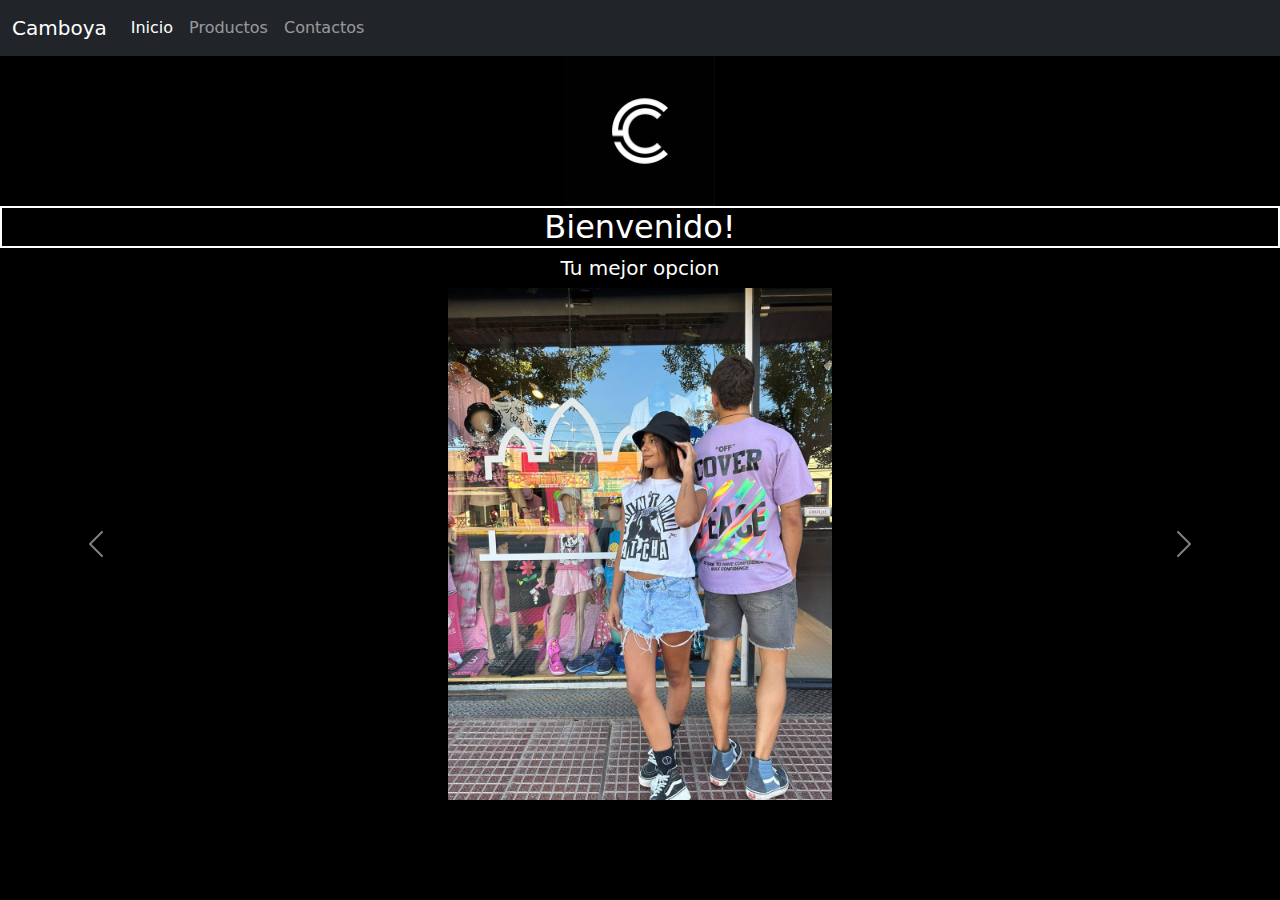
<file: pruebaaa/index.html>
<!DOCTYPE html>
<html lang="en">
<head>
    <meta charset="UTF-8">
    <meta name="viewport" content="width=device-width, initial-scale=1.0">
    <title>Camboya</title>
    <link rel="shortcut icon" href="./img/c.jpg" type="image/x-icon">
    <link rel="stylesheet" href="./style.css">
    <link href="https://cdn.jsdelivr.net/npm/bootstrap@5.3.3/dist/css/bootstrap.min.css" rel="stylesheet"
        integrity="sha384-QWTKZyjpPEjISv5WaRU9OFeRpok6YctnYmDr5pNlyT2bRjXh0JMhjY6hW+ALEwIH" crossorigin="anonymous">
</head>
<body>
    <!--navegador-->
    <nav class="navbar navbar-expand-lg navbar-dark bg-dark">
        <div class="container-fluid">
            <a class="navbar-brand" href="#">Camboya</a>
            <button class="navbar-toggler text-white" type="button" data-bs-toggle="collapse"
                data-bs-target="#navbarNavDropdown" aria-controls="navbarNavDropdown" aria-expanded="false"
                aria-label="Toggle navigation">
                <span class="navbar-toggler-icon"></span>
            </button>
            <div class="collapse navbar-collapse" id="navbarNavDropdown">
                <ul class="navbar-nav">
                    <li class="nav-item">
                        <a class="nav-link active" aria-current="page" href="./index.html">Inicio</a>
                    </li>
                    <li class="nav-item">
                        <a class="nav-link" href="./productos.html">Productos</a>
                    </li>
                    <li class="nav-item">
                        <a class="nav-link" href="./contactos.html">Contactos</a>
                    </li>
                </ul>
            </div>
        </div>
    </nav>
    <div class="logo_container">
        <img class="logo_style" src="./img/c.jpg" alt="">
    </div>
    <main>
        <h1 class="titulo">Bienvenido!</h1>
        <h5 class="slogan">
            Tu mejor opcion
        </h5>
        <div id="carouselExample" class="carousel slide">
            <div class="carousel-inner">
                <div class="carousel-item active">
                    <img src="./img/fotolocal3.jpeg" class="d-block w-100 width-100px" alt="...">
                </div>
                <div class="carousel-item">
                    <img src="./img/prod2.jpeg" class="d-block w-100" alt="...">
                </div>
                <div class="carousel-item">
                    <img src="./img/prod6.jpeg" class="d-block w-100" alt="...">
                </div>
            </div>
            <button class="carousel-control-prev" type="button" data-bs-target="#carouselExample" data-bs-slide="prev">
                <span class="carousel-control-prev-icon" aria-hidden="true"></span>
                <span class="visually-hidden">Previous</span>
            </button>
            <button class="carousel-control-next" type="button" data-bs-target="#carouselExample" data-bs-slide="next">
                <span class="carousel-control-next-icon" aria-hidden="true"></span>
                <span class="visually-hidden">Next</span>
            </button>
        </div>
    </main>
    <script src="https://cdn.jsdelivr.net/npm/bootstrap@5.3.3/dist/js/bootstrap.bundle.min.js"
        integrity="sha384-YvpcrYf0tY3lHB60NNkmXc5s9fDVZLESaAA55NDzOxhy9GkcIdslK1eN7N6jIeHz"
        crossorigin="anonymous"></script>
</body>
</html>
</html>
</file>
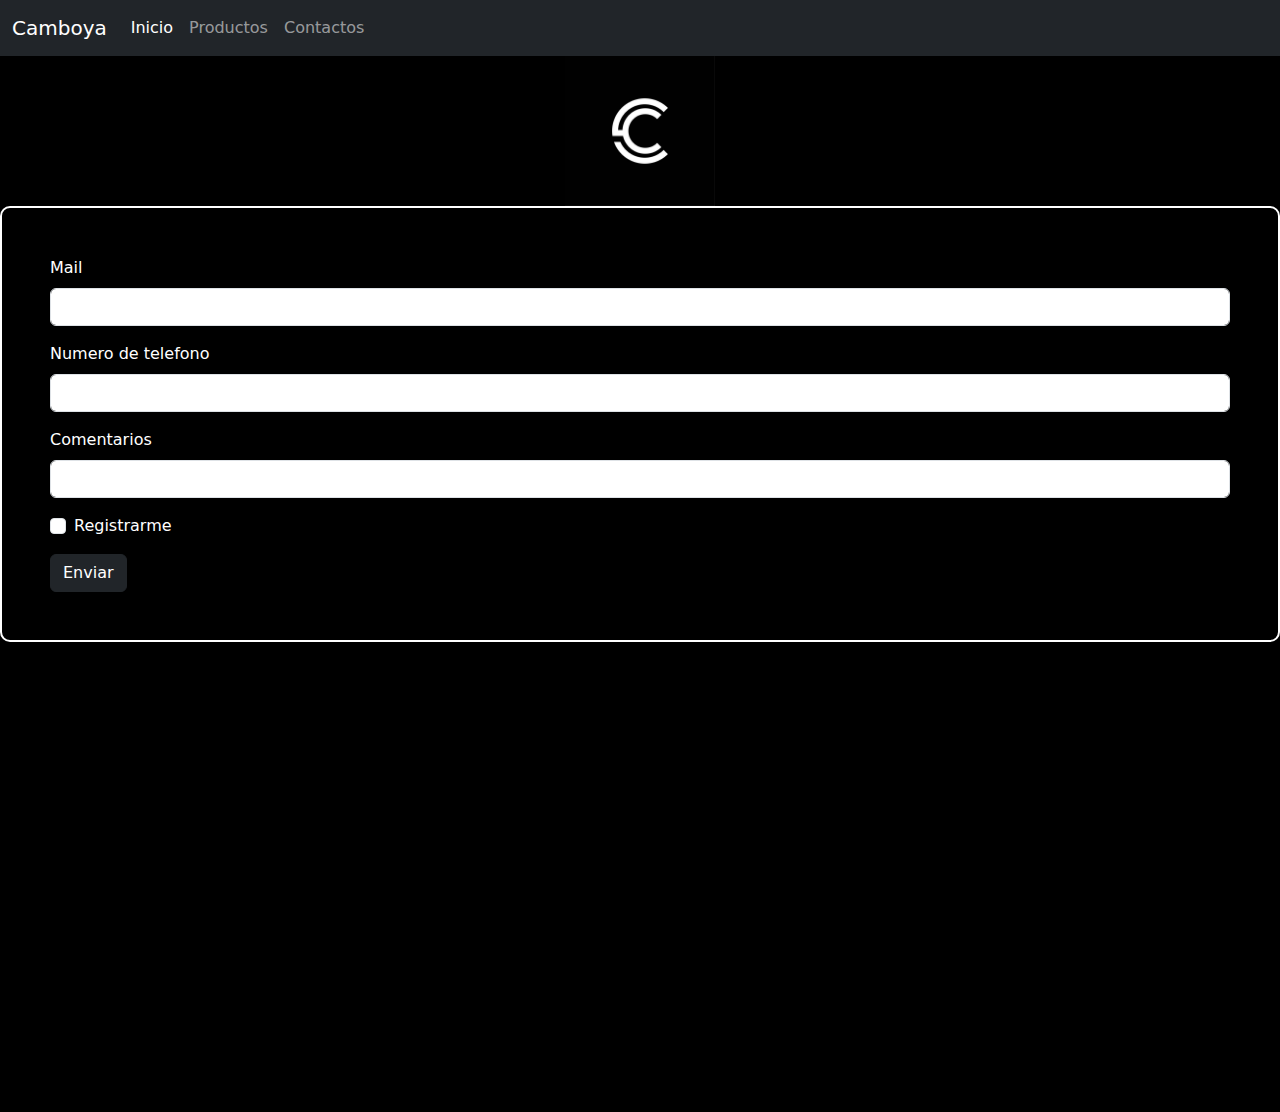
<file: pruebaaa/contactos.html>
<!DOCTYPE html>
<html lang="en">
<head>
    <meta charset="UTF-8">
    <meta name="viewport" content="width=device-width, initial-scale=1.0">
    <title>Contactos</title>
    <link rel="stylesheet" href="./style.css">
    <link rel="shortcut icon" href="./img/c.jpg" type="image/x-icon">
    <link href="https://cdn.jsdelivr.net/npm/bootstrap@5.3.3/dist/css/bootstrap.min.css" rel="stylesheet"
        integrity="sha384-QWTKZyjpPEjISv5WaRU9OFeRpok6YctnYmDr5pNlyT2bRjXh0JMhjY6hW+ALEwIH" crossorigin="anonymous">
</head>

<body>
    <nav class="navbar navbar-expand-lg navbar-dark bg-dark">
        <div class="container-fluid">
            <a class="navbar-brand" href="#">Camboya</a>
            <button class="navbar-toggler text-white" type="button" data-bs-toggle="collapse"
                data-bs-target="#navbarNavDropdown" aria-controls="navbarNavDropdown" aria-expanded="false"
                aria-label="Toggle navigation">
                <span class="navbar-toggler-icon"></span>
            </button>
            <div class="collapse navbar-collapse" id="navbarNavDropdown">
                <ul class="navbar-nav">
                    <li class="nav-item">
                        <a class="nav-link active" aria-current="page" href="./index.html">Inicio</a>
                    </li>
                    <li class="nav-item">
                        <a class="nav-link" href="./productos.html">Productos</a>
                    </li>
                    <li class="nav-item">
                        <a class="nav-link" href="./contactos.html">Contactos</a>
                    </li>
                </ul>
            </div>
        </div>
    </nav>
    <div class="logo_container">
        <img class="logo_style" src="./img/c.jpg" alt="">
    </div>
    <main>
        <div class="boxform">
            <form class="formulario">
                <div class="mb-3">
                <label for="exampleInputEmail1" class="form-label">Mail</label>
                <input type="email" class="form-control" id="exampleInputEmail1" aria-describedby="emailHelp">
                </div>
                <div class="mb-3">
                <label for="exampleInputnumber" class="form-label">Numero de telefono</label>
                <input type="name" class="form-control" id="exampleInputname1">
                </div>
                <div class="mb-3">
                    <label for="exampleInputname1" class="form-label">Comentarios</label>
                    <input type="name" class="form-control" id="exampleInputname1">
                </div>
                <div class="mb-3 form-check">
                <input type="checkbox" class="form-check-input" id="exampleCheck1">
                <label class="form-check-label" for="exampleCheck1">Registrarme</label>
                </div>
                <button type="submit" class="btn btn-dark">Enviar</button>
            </form>
        </div>
        
        <div class="map-container">
            <iframe src="https://www.google.com/maps/embed?pb=!4v1712629288374!6m8!1m7!1sx0ed5epQLVv8yTETfJBfkQ!2m2!1d-31.2967842453039!2d-64.29247195642655!3f195.88343931127997!4f-4.19780489862525!5f1.765592594910721" width="600" height="450" style="border:0;" allowfullscreen="" loading="lazy" referrerpolicy="no-referrer-when-downgrade"></iframe>
        </div>
    </main>
    <script src="https://cdn.jsdelivr.net/npm/bootstrap@5.3.3/dist/js/bootstrap.bundle.min.js"
        integrity="sha384-YvpcrYf0tY3lHB60NNkmXc5s9fDVZLESaAA55NDzOxhy9GkcIdslK1eN7N6jIeHz"
        crossorigin="anonymous"></script>
</body>
</html>
</file>
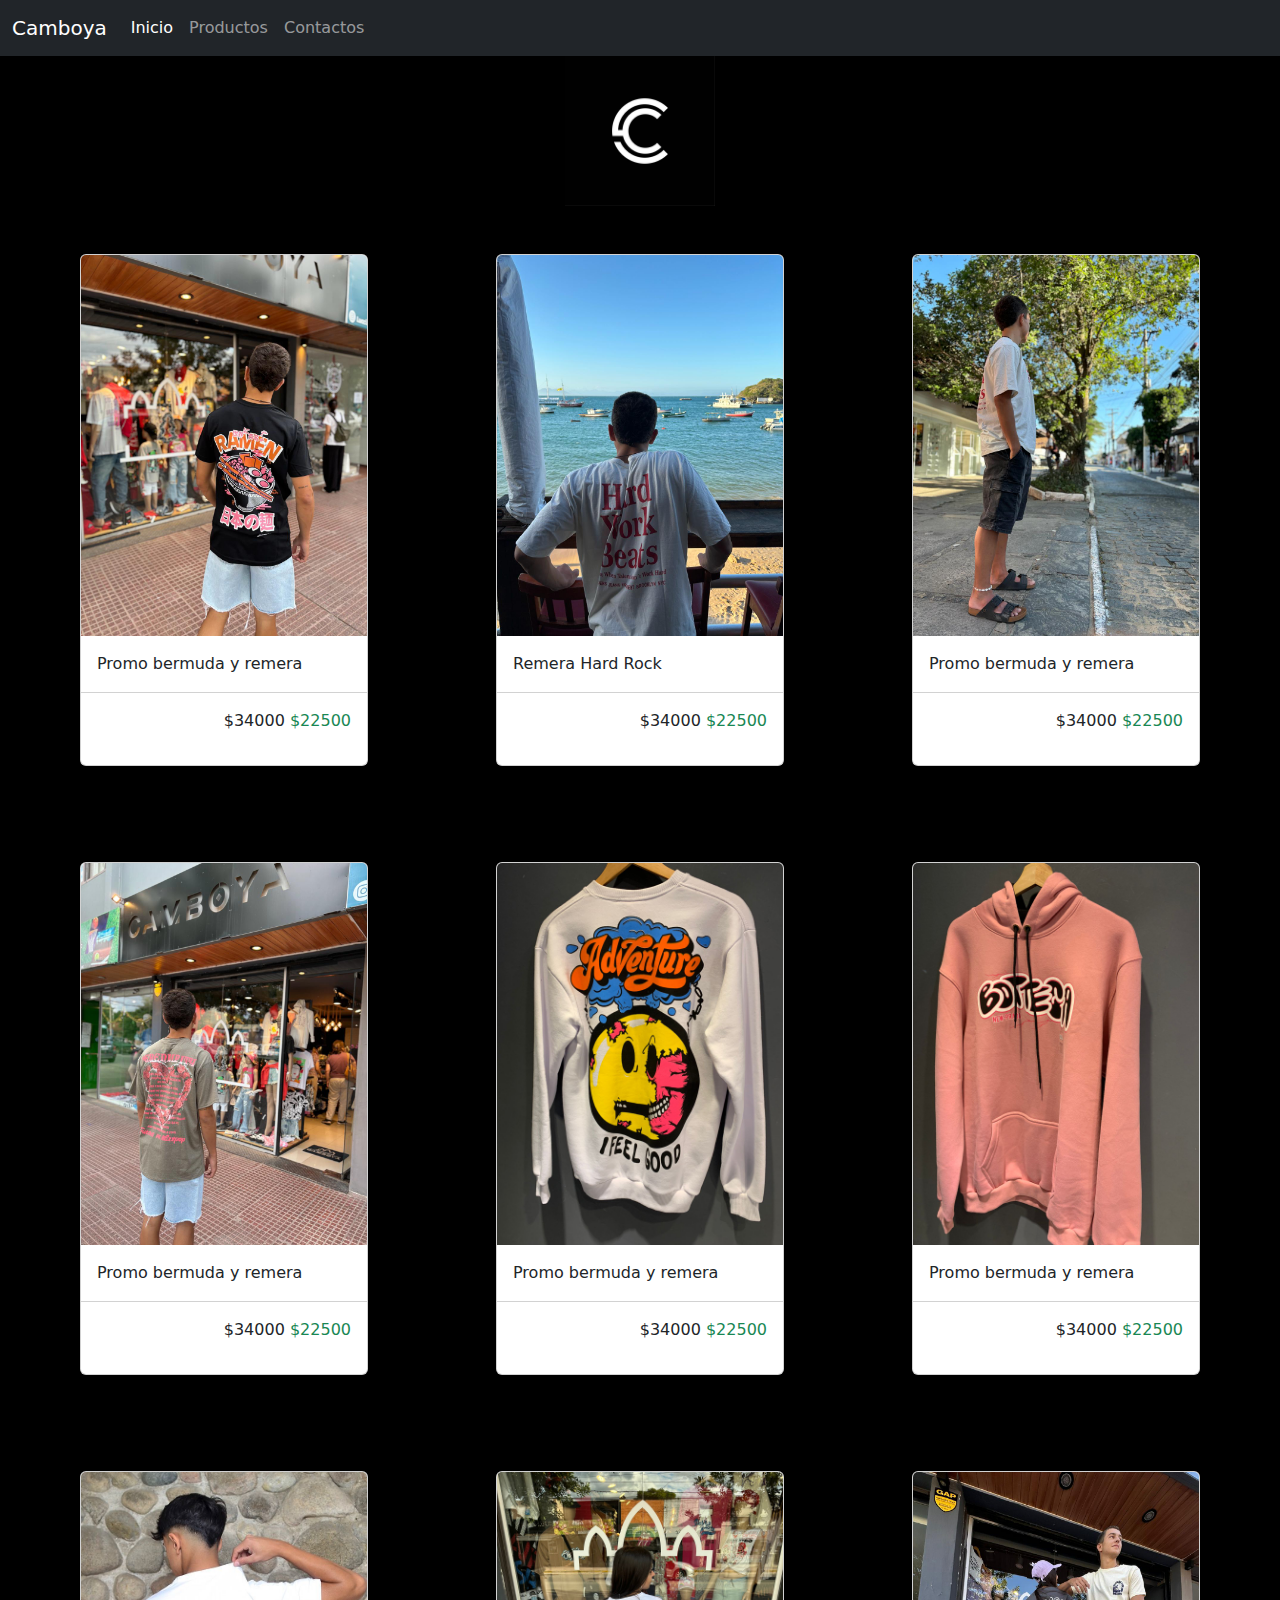
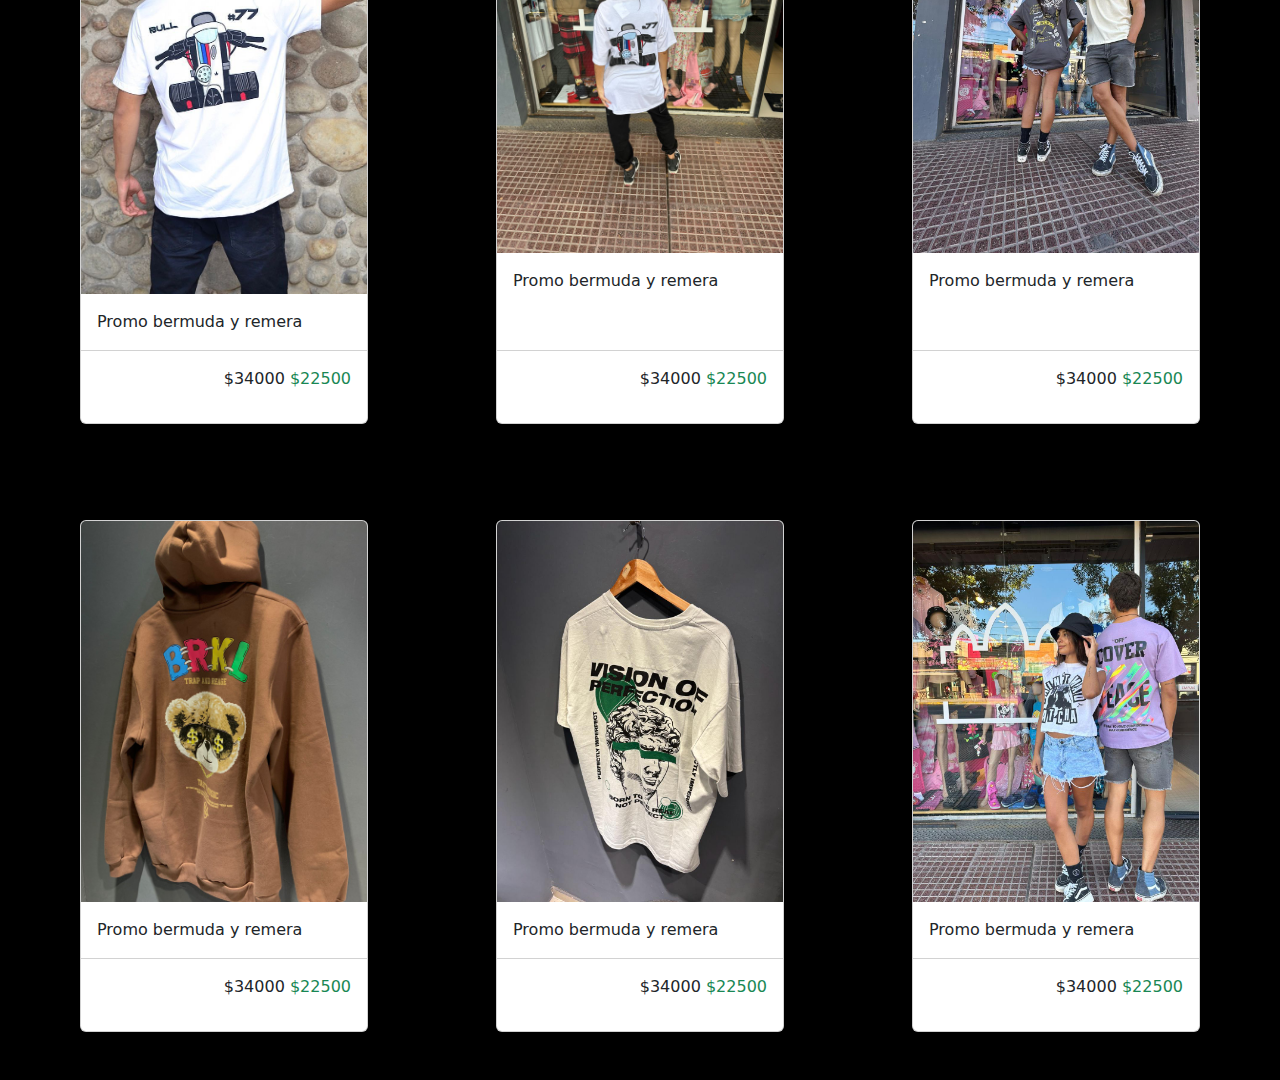
<file: pruebaaa/productos.html>
<!DOCTYPE html>
<html lang="en">

<head>
    <meta charset="UTF-8">
    <meta name="viewport" content="width=device-width, initial-scale=1.0">
    <title>Productos</title>
    <link rel="stylesheet" href="./style.css">
    <link rel="shortcut icon" href="./img/c.jpg" type="image/x-icon">
    <link href="https://cdn.jsdelivr.net/npm/bootstrap@5.3.3/dist/css/bootstrap.min.css" rel="stylesheet"
        integrity="sha384-QWTKZyjpPEjISv5WaRU9OFeRpok6YctnYmDr5pNlyT2bRjXh0JMhjY6hW+ALEwIH" crossorigin="anonymous">
</head>

<body>
    <nav class="navbar navbar-expand-lg navbar-dark bg-dark">
        <div class="container-fluid">
            <a class="navbar-brand" href="#">Camboya</a>
            <button class="navbar-toggler text-white" type="button" data-bs-toggle="collapse"
                data-bs-target="#navbarNavDropdown" aria-controls="navbarNavDropdown" aria-expanded="false"
                aria-label="Toggle navigation">
                <span class="navbar-toggler-icon"></span>
            </button>
            <div class="collapse navbar-collapse" id="navbarNavDropdown">
                <ul class="navbar-nav">
                    <li class="nav-item">
                        <a class="nav-link active" aria-current="page" href="./index.html">Inicio</a>
                    </li>
                    <li class="nav-item">
                        <a class="nav-link" href="./productos.html">Productos</a>
                    </li>
                    <li class="nav-item">
                        <a class="nav-link" href="./contactos.html">Contactos</a>
                    </li>
                </ul>
            </div>
        </div>
    </nav>
    <div class="logo_container">
        <img class="logo_style" src="./img/c.jpg" alt="">
    </div>
    <main class="cartas">
        <div class="card m-5" style="width: 18rem;">
            <img src="./img/prod11.jpeg" class="card-img-top" alt="...">
            <div class="card-body">
              <p class="card-text">Promo bermuda y remera</p>
            
            </div>
            <div class="list-group list-group-flush">
                <p class="text-end p-3"> $34000 <span class="text-success">$22500</span></p>
            </div>
        
        </div>
        <div class="card m-5" style="width: 18rem;">
            <img src="./img/prod9.jpeg" class="card-img-top" alt="...">
            <div class="card-body">
              <p class="card-text">Remera Hard Rock</p>
            </div>
            <div class="list-group list-group-flush">
                <p class="text-end p-3"> $34000 <span class="text-success">$22500</span></p>
            </div>
        </div>
        <div class="card m-5" style="width: 18rem;">
            <img src="./img/prod10.jpeg" class="card-img-top" alt="...">
            <div class="card-body">
              <p class="card-text">Promo bermuda y remera</p>
            </div>
            <div class="list-group list-group-flush">
                <p class="text-end p-3"> $34000 <span class="text-success">$22500</span></p>
            </div>
        </div>
        <div class="card m-5" style="width: 18rem;">
            <img src="./img/prod12.jpeg" class="card-img-top" alt="...">
            <div class="card-body">
              <p class="card-text">Promo bermuda y remera</p>
            </div>
            <div class="list-group list-group-flush">
                <p class="text-end p-3"> $34000 <span class="text-success">$22500</span></p>
            </div>
        </div>
        <div class="card m-5" style="width: 18rem;">
            <img src="./img/prod8.jpeg" class="card-img-top" alt="...">
            <div class="card-body">
              <p class="card-text">Promo bermuda y remera</p>
            </div>
            <div class="list-group list-group-flush">
                <p class="text-end p-3"> $34000 <span class="text-success">$22500</span></p>
            </div>
        </div>
        <div class="card m-5" style="width: 18rem;">
            <img src="./img/prod7.jpeg" class="card-img-top" alt="...">
            <div class="card-body">
              <p class="card-text">Promo bermuda y remera</p>
            </div>
            <div class="list-group list-group-flush">
                <p class="text-end p-3"> $34000 <span class="text-success">$22500</span></p>
            </div>
        </div>
        <div class="card m-5" style="width: 18rem;">
            <img src="./img/prod2.jpeg" class="card-img-top" alt="...">
            <div class="card-body">
              <p class="card-text">Promo bermuda y remera</p>
            
            </div>
            <div class="list-group list-group-flush">
                <p class="text-end p-3"> $34000 <span class="text-success">$22500</span></p>
            </div>
        
        </div>
        <div class="card m-5" style="width: 18rem;">
            <img src="./img/prod3.jpeg" class="card-img-top" alt="...">
            <div class="card-body">
              <p class="card-text">Promo bermuda y remera</p>
            
            </div>
            <div class="list-group list-group-flush">
                <p class="text-end p-3"> $34000 <span class="text-success">$22500</span></p>
            </div>
        
        </div>
        <div class="card m-5" style="width: 18rem;">
            <img src="./img/prod4.jpeg" class="card-img-top" alt="...">
            <div class="card-body">
              <p class="card-text">Promo bermuda y remera</p>
            
            </div>
            <div class="list-group list-group-flush">
                <p class="text-end p-3"> $34000 <span class="text-success">$22500</span></p>
            </div>
        
        </div>
        <div class="card m-5" style="width: 18rem;">
            <img src="./img/prod6.jpeg" class="card-img-top" alt="...">
            <div class="card-body">
              <p class="card-text">Promo bermuda y remera</p>
            
            </div>
            <div class="list-group list-group-flush">
                <p class="text-end p-3"> $34000 <span class="text-success">$22500</span></p>
            </div>
        
        </div>
        <div class="card m-5" style="width: 18rem;">
            <img src="./img/prod13.jpeg" class="card-img-top" alt="...">
            <div class="card-body">
              <p class="card-text">Promo bermuda y remera</p>
            
            </div>
            <div class="list-group list-group-flush">
                <p class="text-end p-3"> $34000 <span class="text-success">$22500</span></p>
            </div>
        
        </div>
        <div class="card m-5" style="width: 18rem;">
            <img src="./img/fotolocal3.jpeg" class="card-img-top" alt="...">
            <div class="card-body">
              <p class="card-text">Promo bermuda y remera</p>
            
            </div>
            <div class="list-group list-group-flush">
                <p class="text-end p-3"> $34000 <span class="text-success">$22500</span></p>
            </div>
        
        </div>
        

    </main>
    <script src="https://cdn.jsdelivr.net/npm/bootstrap@5.3.3/dist/js/bootstrap.bundle.min.js"
        integrity="sha384-YvpcrYf0tY3lHB60NNkmXc5s9fDVZLESaAA55NDzOxhy9GkcIdslK1eN7N6jIeHz"
        crossorigin="anonymous"></script>
</body>

</html>
</file>
<file: pruebaaa/style.css>
body {
    background-color: black !important;
}
.logo_container {
    display: flex;
    justify-content: center;
}
.logo_style {


    height: 150px;
    width: 150px;
}
.navbar navbar-expand-lg bg-body-tertiary{
    background-color: black;
}
.titulo{
    text-align: center;
    color: white;
    border: solid white 2px;
    font-size: 2rem;
   
}
.slogan{
    text-align: center;
    color: white;
}
.carousel-item{
 display: flex;
 justify-content: center;
 align-items: center;

    
}
.carousel-item img{max-width: 30%;
    max-height: 30%;
    margin: auto;
}
.cartas{
    display: flex;
    flex-wrap: wrap;
    justify-content: space-evenly;
 
}
.boxform{
    border: solid white 2px;
    border-radius: 10px;
}
.formulario{
    margin: 3em;
    color: white;
}
.map-container {
    width: 100%; 
    height: 100%;
    display: flex;
    justify-content: center;
    align-items: center;
    margin: 10px;
  }
</file>
